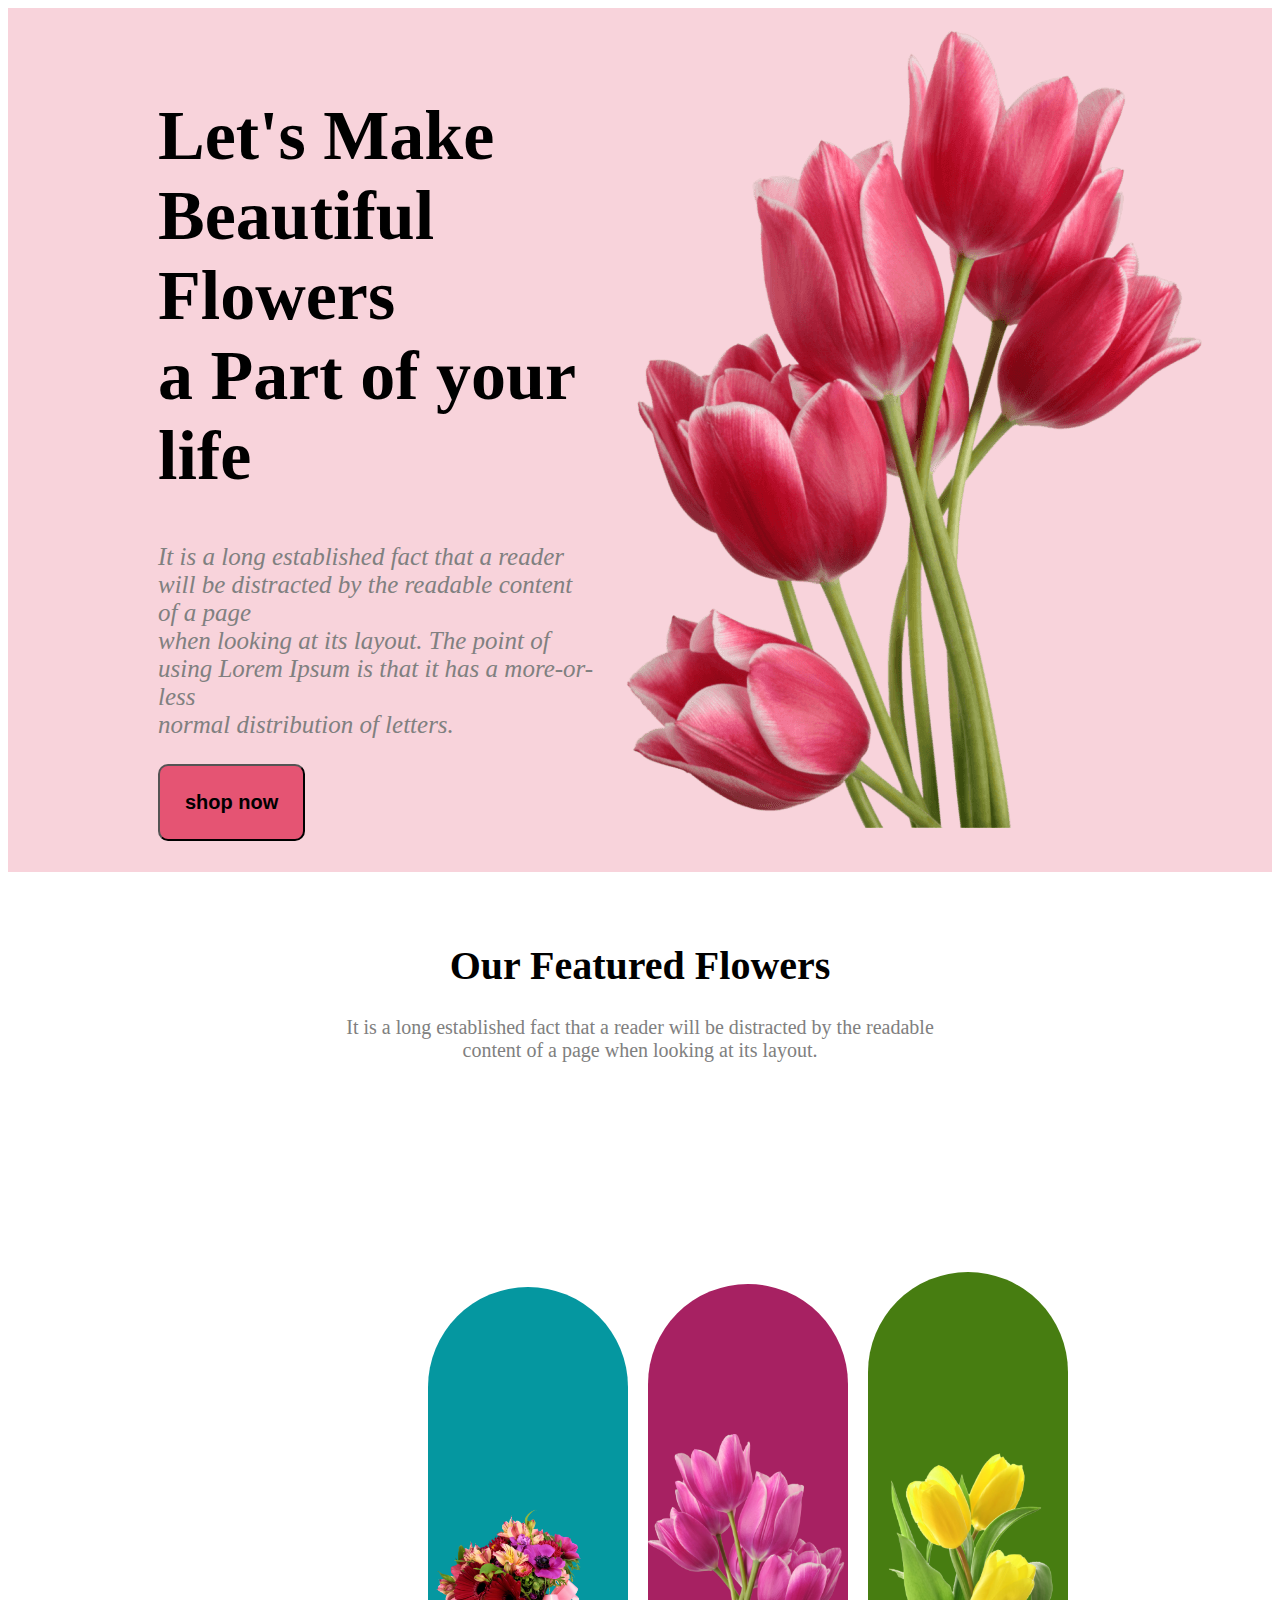
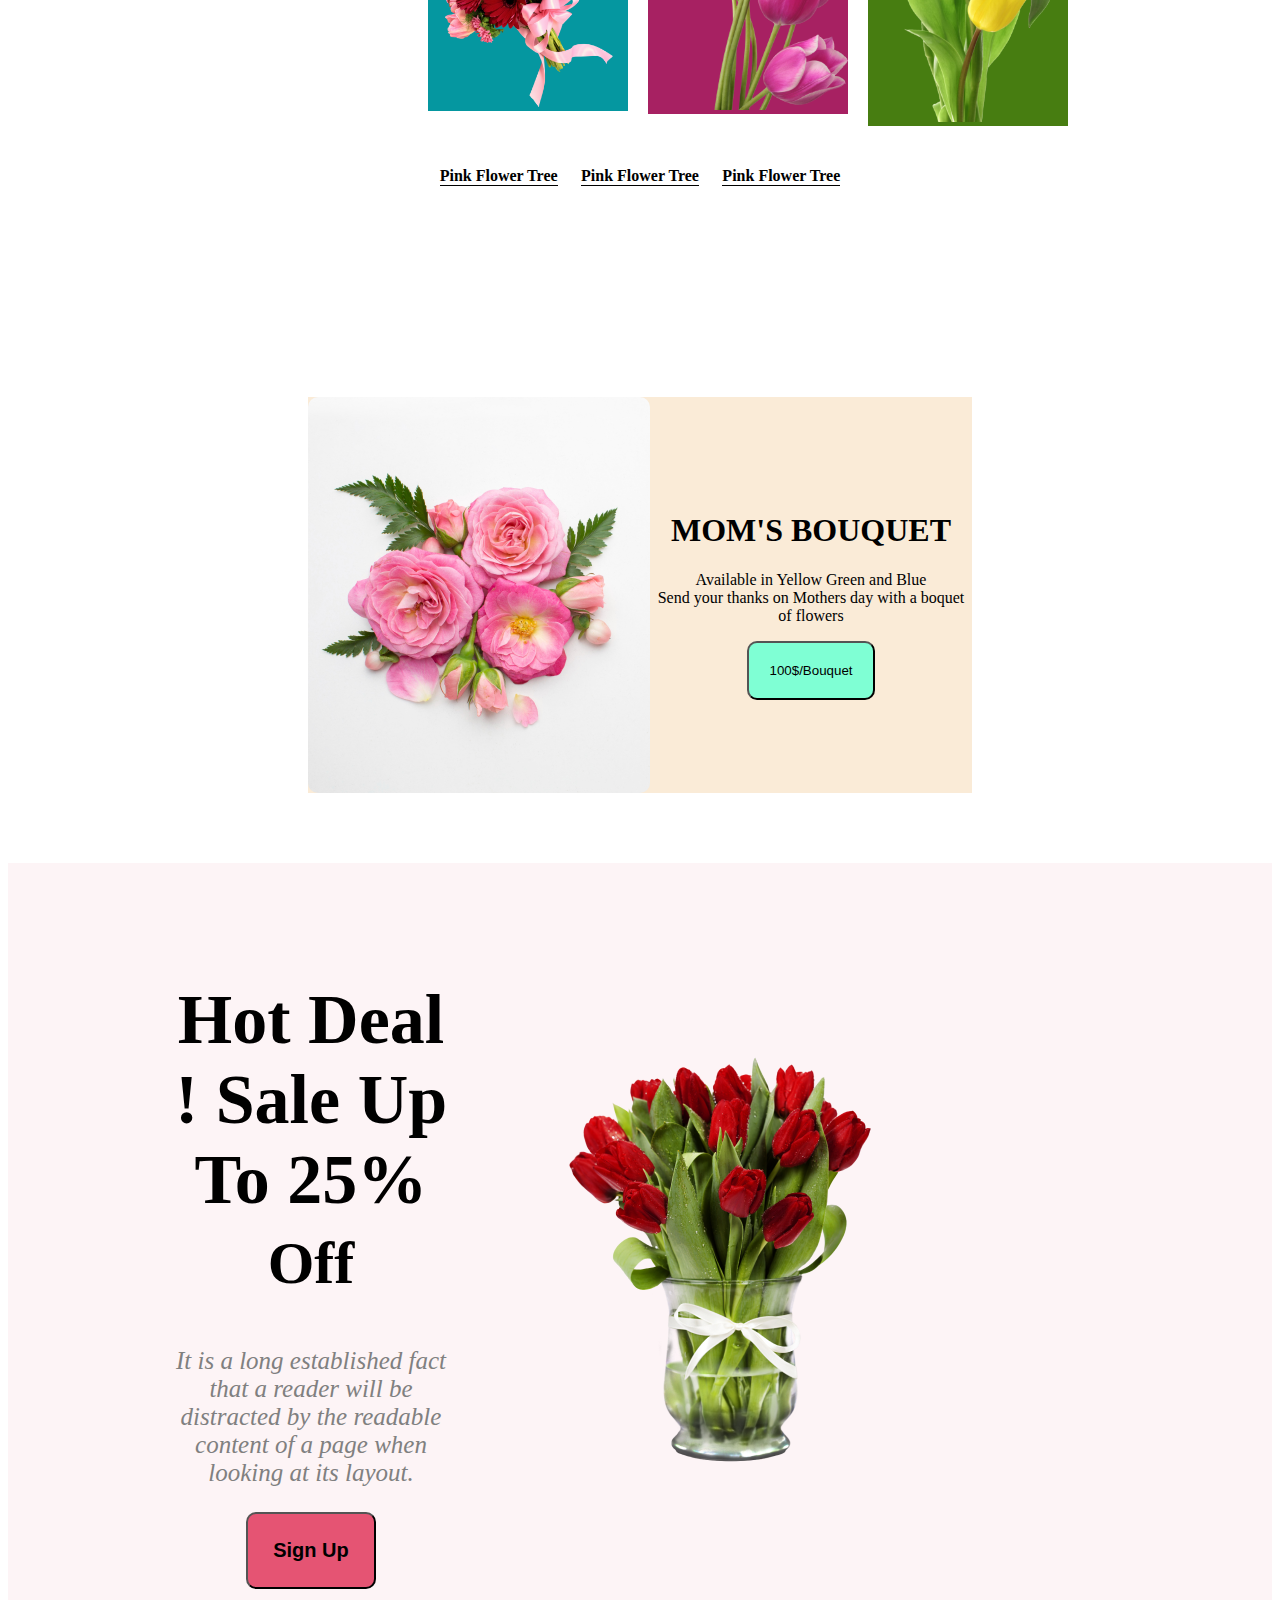
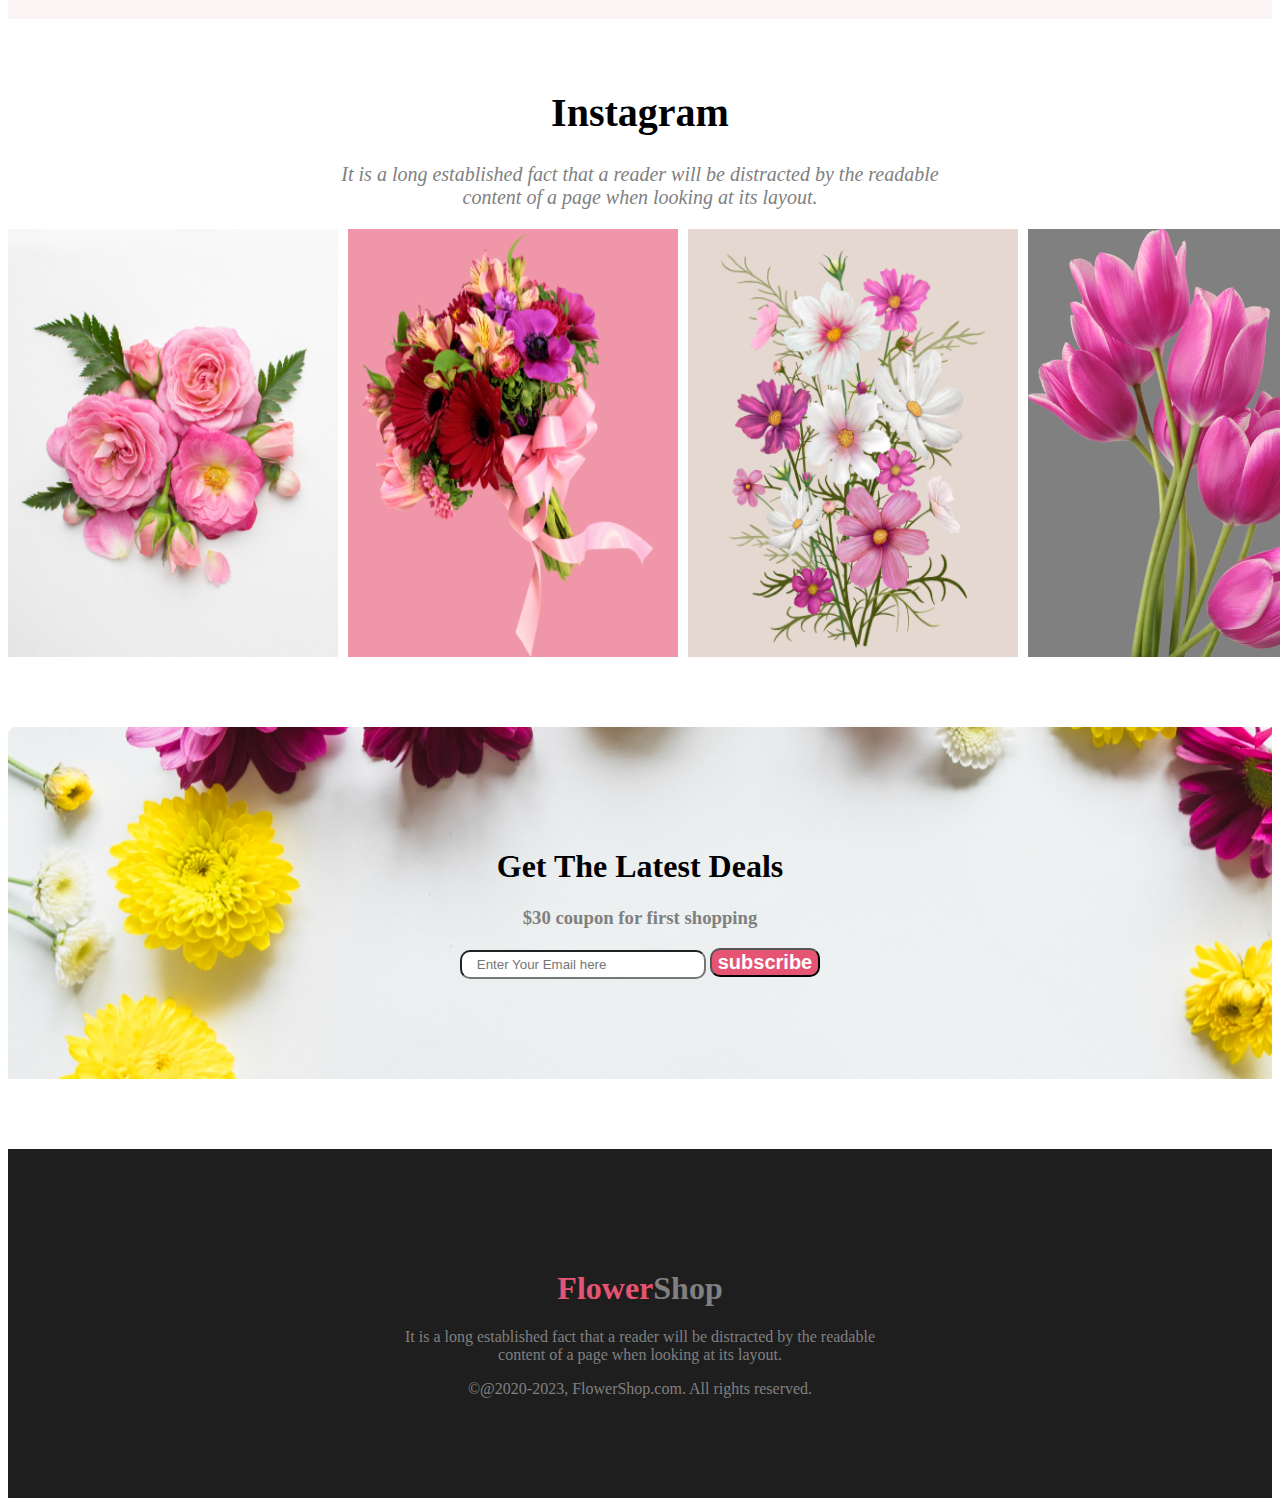
<file: index.html>
<!DOCTYPE html>
<html lang="en">
<head>
    <meta charset="UTF-8">
    <meta name="viewport" content="width=device-width, initial-scale=1.0">
    <title>my first assignments</title>
    <link rel="stylesheet" href="index.css">
</head>
<body>
    <header>
<div class="start">
    <div class="start-two">
    <h1 class="start-headin">Let's Make<br>Beautiful Flowers
        <br>a Part of your life
    </h1>
    <p class="start-pera">It is a long established fact that a reader will be distracted by the readable content of a page
        <br>when looking at its layout. The point of using Lorem Ipsum is that it has a more-or-less
          <br>normal distribution of letters.</p>
          <button class="start-button">shop now</button>
        </div>
            <div class="start-image"><img class="profile-pic" src="./flower-shop-assignment/Flower Asset/pngwing 10.png" alt=""></div>
</div>
<div class="second-step">
    <h1 class="second-step-hed">Our Featured Flowers</h1>
    <p class="second-step-pera">It is a long established fact that a reader will be distracted by the readable <br>
        content of a page when looking at its layout.</p>
</div>
<section>
    <div class="container">

   
<div class="third-part">
   <div class="first-img">
    <img class="same-class" src="./flower-shop-assignment/Flower Asset/pngwing 5.png" alt=""><br>
</div>
    <div class="second-img">
        <img class="same-class" src="./flower-shop-assignment/Flower Asset/pngwing 6.png" alt="">
</div>
   <div class="third-img">
    <img class="same-class" src="./flower-shop-assignment/Flower Asset/pngwing 7.png" alt="">
   
</div>
</div>
<div class="contcainer-second">
    <div class="container-third">
        <h4 class="container-forth">Pink Flower Tree</h4>
    </div>
    <div class="container-third">
        <h4 class="container-forth">Pink Flower Tree</h4>
    </div>
    <div class="container-third">
        <h4 class="container-forth">Pink Flower Tree</h4>
    </div>
</div>
</div>
</section>
<section>
    <div class="extra-part">
        <img class="extra-img" src="./flower-shop-assignment/Flower Asset/Flower 01.png" alt="">
        <div class="extra-part-two">
        <h1>MOM'S BOUQUET</h1>
        <p>Available in Yellow Green and Blue
            <br>Send your thanks on Mothers day with a boquet of flowers 
        </p>
        <button class="extra-btn">100$/Bouquet</button>
        </div>
            </div>
</section>
    </header>
    <main>
<div class="first-main">
    <div class="first-main-part">
        <h1 class="start-headin">Hot Deal ! Sale Up To 25% <span class="color-contain">Off</span></h1>
        <p class="start-pera">It is a long established fact that a reader will be distracted by the readable 
            <br>content of a page when looking at its layout.</p>
            <button class="start-button">Sign Up</button>
           
        </div>
        <img class="first-image" src="./flower-shop-assignment/Flower Asset/pngwing 8.png" alt="">
    </div>
</div>
</div>
<div class="second-step">
    <h1 class="second-step-hed">Instagram</h1>
    <p class="forth-step">It is a long established fact that a reader will be distracted by the readable <br>
         content of a page when looking at its layout.</p>
</div>
<div class="fifth-img">
    <img src="./flower-shop-assignment/Flower Asset/Flower 01.png" alt="">
    <img class="sixth-image" src="./flower-shop-assignment/Flower Asset/pngwing 5.png" alt="">
    <img src="./flower-shop-assignment/Flower Asset/Rectangle 4.png" alt="">
    <img class="sixt-image" src="./flower-shop-assignment/Flower Asset/pngwing 6.png" alt="">
</div>
<div class="sevnth-part">
    <h1>Get The Latest Deals</h1>
    <h3 class="footer-color">$30 coupon for first shopping</h3>
    <div class="btn-two"> <input class="input-container" type="text"  placeholder="Enter Your Email here"> <button  class="btn-foter">subscribe</button></div>
</div>
    </main>
    <footer>
<div class="footer-container">
    <h1>
       <span class="span-container">Flower</span><span class="footer-pera">Shop</span>
    </h1>
    <p class="footer-pera">It is a long established fact that a reader will be distracted by the readable <br>
         content of a page when looking at its layout.</p>
      <div class="footer-color">&copy;@2020-2023, FlowerShop.com. All rights reserved.</div>
</div>
    </footer>
</body>
</html>
</file>
<file: index.css>
.start {
    display: flex;
    align-items: center;
    background-color: #e5547342;

    justify-content: space-between;
    padding: 20px 40px 10px 150px;
    margin-bottom: 70px;
}

.start-image {
    padding-bottom: 30px;
}

.start-button {
    padding: 25px;
    border-radius: 10px;
    background-color: #E55473;
    font-size: 20px;
    font-weight: 700;

}

.start-headin {
    font-size: 70px;
}

.start-pera {
    font-size: 25px;
    font-style: italic;
    color: gray;
}

.second-step-pera {
    font-size: 20px;
    color: gray;

}

.second-step-hed {
    font-size: 40px;

}

.second-step {
    text-align: center;
    margin-bottom: 20px;
}

.third-part {
    display: flex;
    justify-content: space-around;

    gap: 20px;
    align-items: center;
}

.contcainer-second {
    display: flex;
    justify-content: space-around;
    align-items: center;
    padding-top: 20px;
}

.container-forth {
    border-bottom: 1px solid black;
}

.container {
    padding: 90px 120px;
    text-align: center;
}

.first-img {
    background-color: #0597A0;
    border-top-left-radius: 200px;
    border-top-right-radius: 200px;
    width: 400px;
    padding-top: 220px;
}

.color-contain {
    color: ;
    font-size: 60px;
}

.second-img {
    background-color: #A72162;
    border-top-left-radius: 200px;
    border-top-right-radius: 200px;
    width: 400px;
    padding-top: 150px;
}

.third-img {

    background-color: #477D11;
    border-top-left-radius: 200px;
    border-top-right-radius: 200px;
    width: 400px;
    padding-top: 150px;
}

.same-class {
    width: 200px;
}

a {
    font-size: x-large;
    padding: 0px 0px 0px 150px;
}

.first-main {
    display: flex;
    align-items: center;
    background-color: #e5547310;


    padding: 70px 140px 30px 150px;
    margin-top: 70px;
    margin-bottom: 70px;
}

.first-main-part {
    align-items: center;
    text-align: center;
}

.first-image {
    padding: 0 250px 0px 100px;

}

.forth-step {
    font-style: italic;
    font-size: 20px;
    color: gray;
}

.fifth-img {

    display: flex;
    gap: 10px;
    

}

.fifth-img img{
    
width: 330px;

}

.sixth-image {
    background-color: #e554739c;


}

.sixt-image {
    background-color: gray;
}

.input-container {

    padding: 5px 50px 5px 15px;
    border-radius: 10px;
}

.sevnth-part {
    text-align: center;
    background-image: url(./flower-shop-assignment/Rectangle\ 9.png);
    padding: 100px 10px;
    margin-top: 70px;
    margin-bottom: 70px;

}

.span-container {
    color: #e55473;
}

.footer-container {
    text-align: center;
    padding: 100px;
    background-color: #1e1e1e;
}

.footer-pera {
    color: gray;
}

.footer-color {
    color: gray;
}

.btn-foter {
   
    background-color: #E55473;
    font-size: 20px;
    font-weight: 700;
    color: white;
    border-radius: 10px;
}

.extra-part {
    display: flex;
    align-items: center;
    text-align: center;
    background-color: antiquewhite;
   

}

section {
    padding-top: 70px;
    padding-left: 300px;
    padding-right: 100px;
    padding-top: 100px;
    padding-right: 300px;
}

.extra-btn {
    background-color: aquamarine;
    padding: 20px;
    border-radius: 10px;

}

.extra-img {
    border-radius: 10px;
}
</file>
